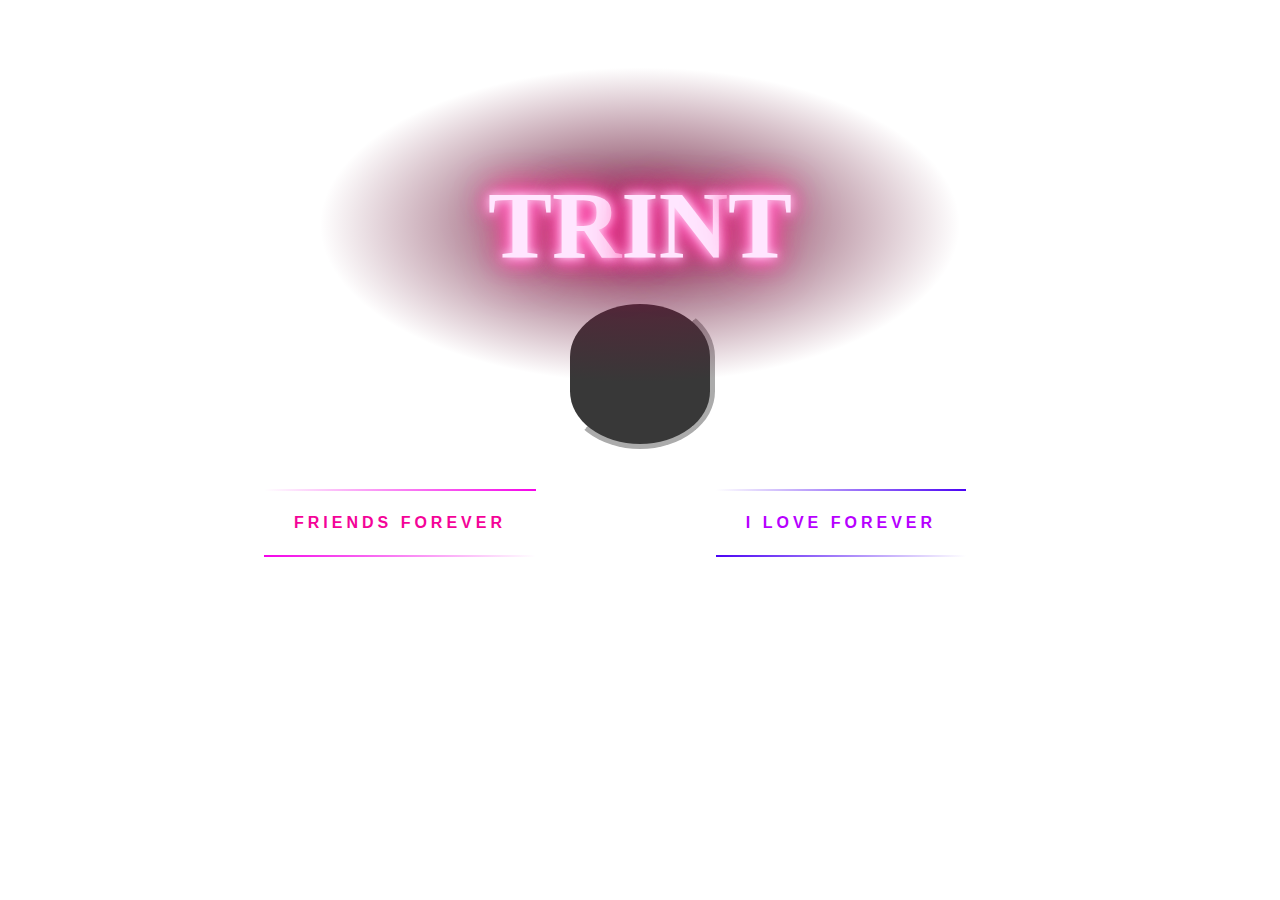
<file: index.html>
<!DOCTYPE html>

<html lang = "pt-br">

    <head>
        <meta charset="UTF-8">
        <meta name="viewport" content="width=device-width, initial-scale=1.0">
        <title>a</title>
        <link rel="shortcut icon" href="https://cdn.discordapp.com/emojis/877792903982899200.gif?size=2048" type="image/gif">
        <link rel="stylesheet" href="index.css">
        <meta http-equiv="Content-Security-Policy"
        content="default-src *; img-src * 'self' data: https:; script-src 'self' 'unsafe-inline' 'unsafe-eval' *; style-src  'self' 'unsafe-inline' *">

    </head>
    <body>
        <div id="center">
            <div id="avatar" style="background-image: url('https://cdn.discordapp.com/avatars/853108220251734056/a_eb4ac061bc69ced451fc546e5de31f7a.gif?size=2048')"></div>
            <div class="sign"><span class="fast-flicker">Tr</span>in<span class="flicker">t</span></div>
            <div id="Forever" style="cursor:pointer" onclick="redirect()"><span></span><span></span><span></span><span></span>Friends Forever</div>
            <div id="Loves" style="cursor:pointer" onclick="rediirect()"><span></span><span></span><span></span><span></span>I love Forever</div>
        </div>
        <script>
            const redirect = () => window.location.href = 'friends.html'
            document.body.style.backgroundImage = `url("https://steamuserimages-a.akamaihd.net/ugc/1179328606457897094/0A548A647DCA8C528B36E31DA856193419F51AD4/?imw=5000&imh=5000&ima=fit&impolicy=Letterbox&imcolor=%23000000&letterbox=false")`
        </script>
        <script>
            const rediirect = () => window.location.href = 'loves.html'
            document.body.style.backgroundImage = `url("https://steamuserimages-a.akamaihd.net/ugc/1179328606457897094/0A548A647DCA8C528B36E31DA856193419F51AD4/?imw=5000&imh=5000&ima=fit&impolicy=Letterbox&imcolor=%23000000&letterbox=false")`
        </script>


    <script>
        let x = 0;
        const title = []
        const nick = `trint`

        for (let i = 1; i <= nick.length; ++i) {
        title.push(nick.slice(0, i))
        }
        for (let i = 1; i < nick.length; ++i) {
        title.push(nick.slice(0, -i))
        }
        title.push('&lrm;')

        function loop() {
            document.getElementsByTagName('title')[0].innerHTML = title[x++ % title.length];
            setTimeout(() => loop(), 250)
        }
        loop()

    </script>
    </body>
</html>
</file>
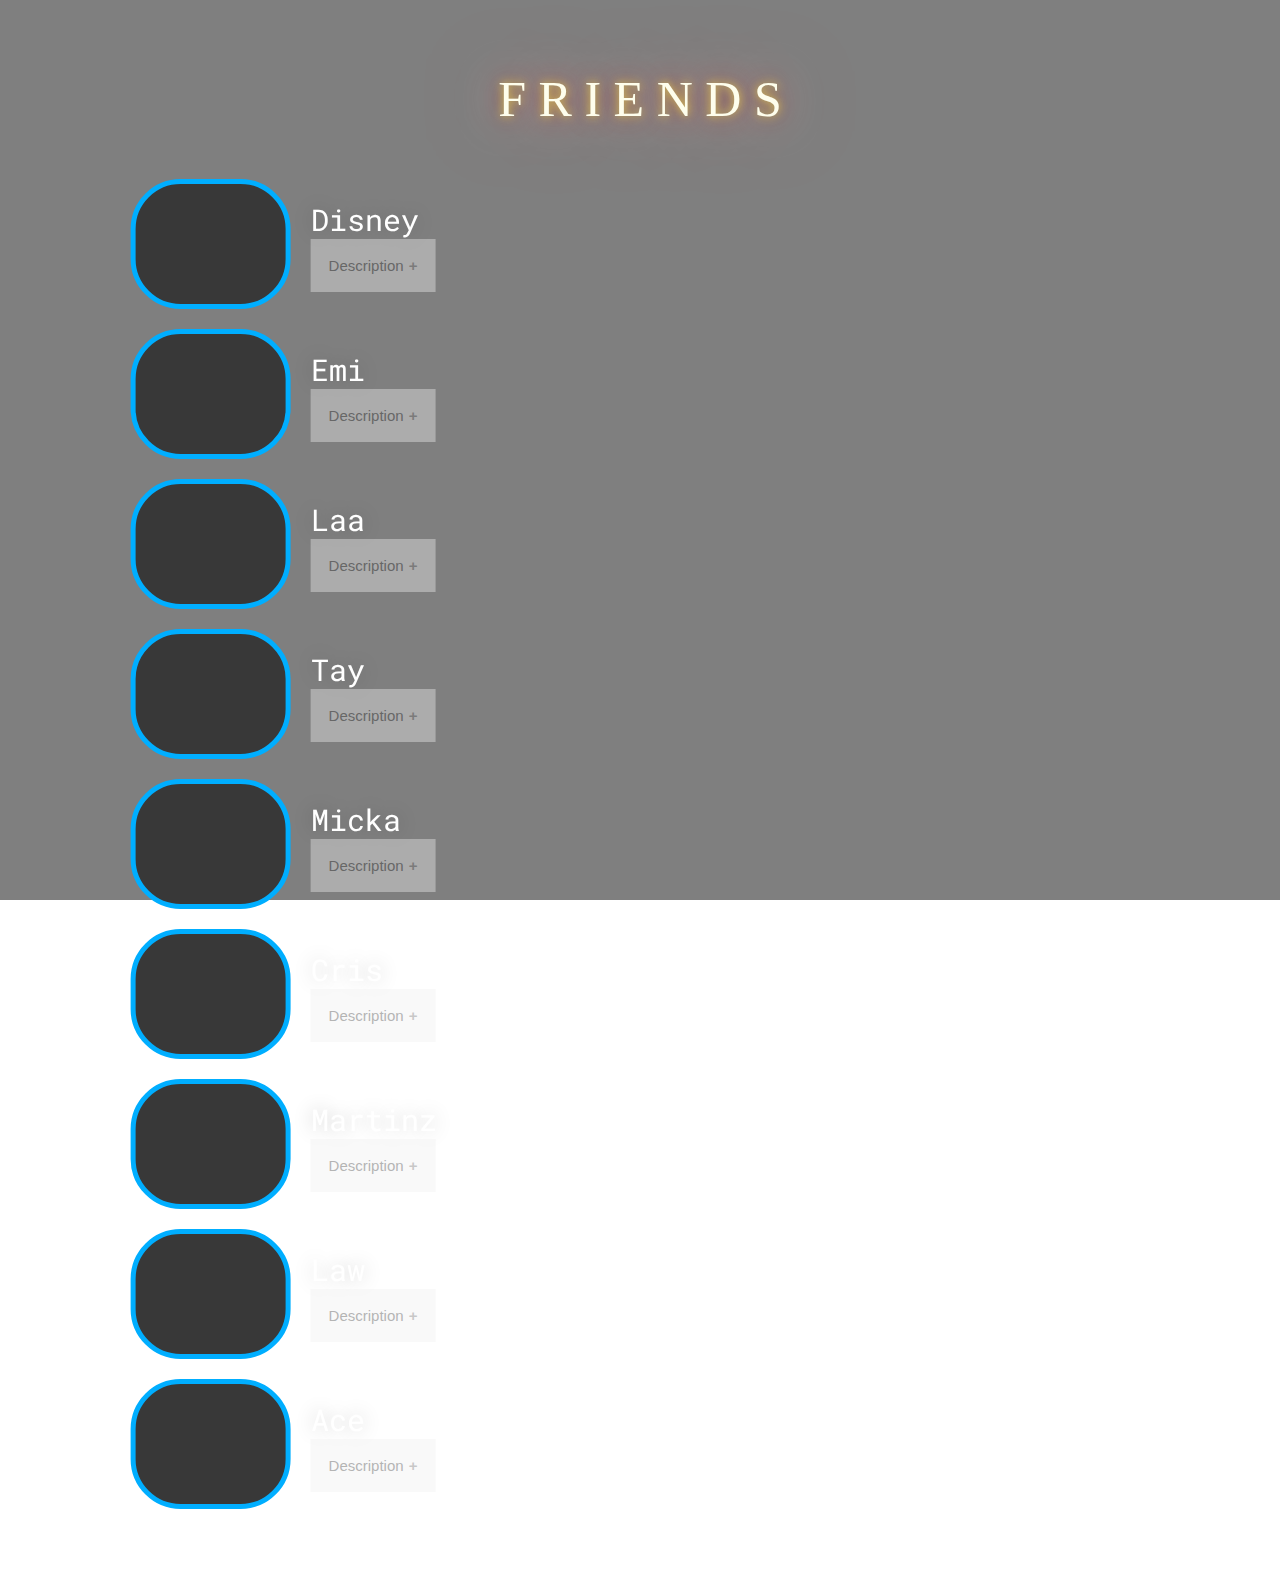
<file: friends.html>
<html lang="en">

<head>
    <meta charset="UTF-8">
    <meta name="viewport" content="width=device-width, initial-scale=1.0">
    <meta name="theme-color" content="#000001">

    <title>trint</title>
    <link rel="shortcut icon" href="https://cdn.discordapp.com/emojis/877792903982899200.gif?size=2048" type="image/gif">

    <link rel="stylesheet" href="friends.css">
    <meta http-equiv="Content-Security-Policy" content="default-src *; img-src * 'self' data: https:; script-src 'self' 'unsafe-inline' 'unsafe-eval' *; style-src  'self' 'unsafe-inline' *">
</head>

<body>
    <div style="
    FONT-SIZE: 50px;
    color: rgb(0, 255, 255);
    text-shadow: 0px 0px 20px #00000050;
    text-align: center;
    top: 70px;
    position: relative;
"><x-sign>F R I E N D S</x-sign></div>
    <script>
    const signs = document.querySelectorAll('x-sign')
    const randomIn = (min, max) => (
      Math.floor(Math.random() * (max - min + 1) + min)
    )
    
    const mixupInterval = el => {
      const ms = randomIn(2000, 4000)
      el.style.setProperty('--interval', `${ms}ms`)
    }
    
    signs.forEach(el => {
      mixupInterval(el)
      el.addEventListener('webkitAnimationIteration', () => {
        mixupInterval(el)
      })
    })
    </script>
    <div id="container">

        <div id="friend">
            <div id="avatar" style="background-image: url('https://media.discordapp.net/avatars/789596184754651146/a_ea8d6622268aae7c7ff70162bb438c13.gif')">
            </div>
            <div id="desc_container">
                <br>
                <div id="name">
                    Disney
                </div>
                <button class="accordion">Description</button>
                <div class="panel">
                    <br>
                    ""
                    <br>
                    <br>
                </div>
            </div>
        </div>

        <div id="friend">
            <div id="avatar" style="background-image: url('https://cdn.discordapp.com/attachments/780514615250386944/878090587432173648/gifzada_4.gif')">
            </div>
            <div id="desc_container">
                <br>
                <div id="name">
                    Emi
                </div>
                <button class="accordion">Description</button>
                <div class="panel">
                    <br>
                    ""
                    <br>
                    <br>
                </div>
            </div>
        </div>

        <div id="friend">
            <div id="avatar" style="background-image: url('https://cdn.discordapp.com/attachments/780514615250386944/878090590246555709/212091592_956640188455497_5225594347954930829_n.jpg')">
            </div>
            <div id="desc_container">
                <br>
                <div id="name">
                    Laa
                </div>
                <button class="accordion">Description</button>
                <div class="panel">
                    <br>
                    ""
                    <br>
                    <br>
                </div>
            </div>
        </div>
        <div id="friend">
            <div id="avatar" style="background-image: url('https://media.discordapp.net/attachments/878019257550667787/878334335009325147/InShot_20210816_124525780.jpg?width=384&height=683')">
            </div>
            <div id="desc_container">
                <br>
                <div id="name">
                    Tay
                </div>
                <button class="accordion">Description</button>
                <div class="panel">
                    <br>
                    ""
                    <br>
                    <br>
                </div>
            </div>
        </div>
        <div id="friend">
            <div id="avatar" style="background-image: url('https://pbs.twimg.com/profile_images/1402260613427044359/vtk-CqGb_400x400.jpg')">
            </div>
            <div id="desc_container">
                <br>
                <div id="name">
                    Micka
                </div>
                <button class="accordion">Description</button>
                <div class="panel">
                    <br>
                    ""
                    <br>
                    <br>
                </div>
            </div>
        </div>

        <div id="friend">
            <div id="avatar" style="background-image: url('https://cdn.discordapp.com/avatars/579801391820832778/5b9d7a57293eb11da0ca5cc133497602.png?size=2048')">
            </div>
            <div id="desc_container">
                <br>
                <div id="name">
                    Cris
                </div>
                <button class="accordion">Description</button>
                <div class="panel">
                    <br>
                    ""
                    <br>
                    <br>
                </div>
            </div>
        </div>

        <div id="friend">
            <div id="avatar" style="background-image: url('https://cdn.discordapp.com/avatars/862466330232750090/312c9b897951076fa1d1c28ecbb41aa9.webp?size=2048')">
            </div>
            <div id="desc_container">
                <br>
                <div id="name">
                    Martinz
                </div>
                <button class="accordion">Description</button>
                <div class="panel">
                    <br>
                    "Abandona mas sempre volta."
                    <br>
                    <br>
                </div>
            </div>
        </div>

        <div id="friend">
            <div id="avatar" style="background-image: url('https://cdn.discordapp.com/avatars/798720601904644110/bc2f0992e4da58eaf9ee6606f3f98b8e.webp?size=2048')">
            </div>
            <div id="desc_container">
                <br>
                <div id="name">
                    Law
                </div>
                <button class="accordion">Description</button>
                <div class="panel">
                    <br>
                    "Coe cara to com saudades de vc"
                    <br>
                    <br>
                </div>
            </div>
        </div>
        <div id="friend">
            <div id="avatar" style="background-image: url('https://c.tenor.com/moxU6tNICxAAAAAM/portgus-d-ace-ace.gif')">
            </div>
            <div id="desc_container">
                <br>
                <div id="name">
                    Ace
                </div>
                <button class="accordion">Description</button>
                <div class="panel">
                    <br>
                    "Eu gosto de tilapia"
                    <br>
                    <br>
                </div>
            </div>
        </div>

    </div>
    <script>
        var acc = document.getElementsByClassName("accordion");
        var i;
        
        for (i = 0; i < acc.length; i++) {
          acc[i].addEventListener("click", function() {
            this.classList.toggle("active");
            var panel = this.nextElementSibling;
            if (panel.style.maxHeight) {
              panel.style.maxHeight = null;
            } else {
              panel.style.maxHeight = panel.scrollHeight + "px";
            } 
          });
        }
        </script>
    <script>
    document.body.style.backgroundImage = `linear-gradient(rgba(0, 0, 0, 0.5), rgba(0, 0, 0, 0.5)), url('https://cdn.wallpapersafari.com/7/80/gCWHKN.gif')`
  </script>

<script>
    let x = 0;
    const title = []
    const nick = 'trint friends'
    for (let i = 1; i <= nick.length; ++i) {
      title.push(nick.slice(0, i))
    }
    for (let i = 1; i < nick.length; ++i) {
      title.push(nick.slice(0, -i))
    }
    title.push('&lrm;')
    function loop() {
        document.getElementsByTagName('title')[0].innerHTML = title[x++ % title.length];
        setTimeout(() => loop(), 250)
    }
    loop()
</script>


</body>

</html>
</file>
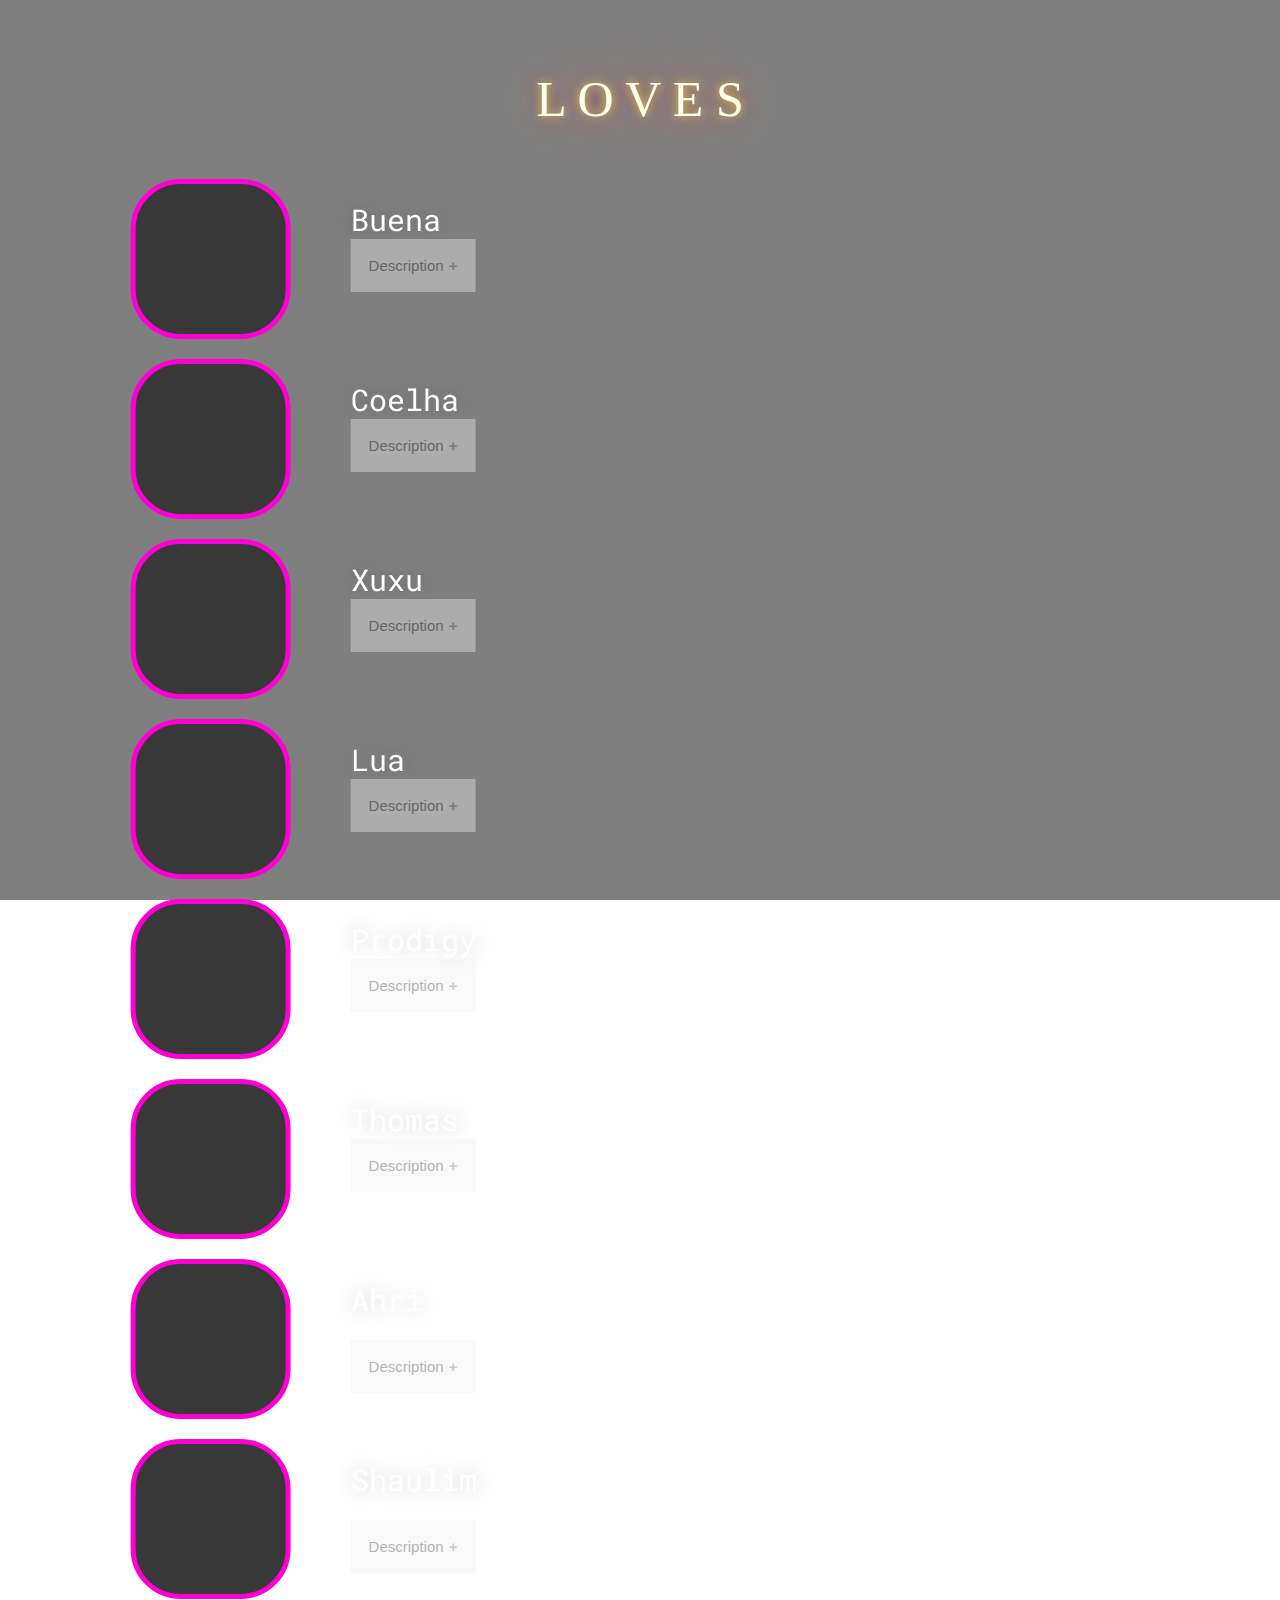
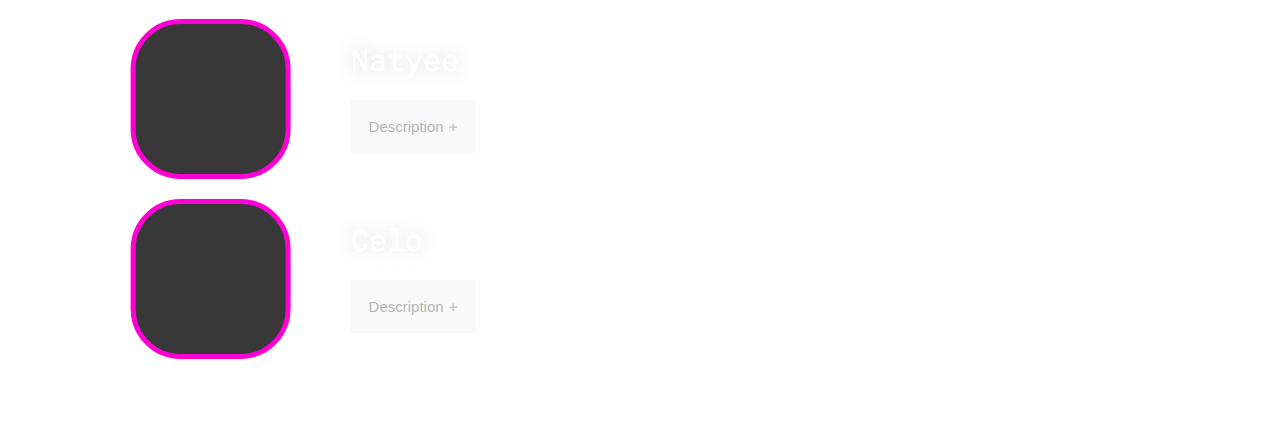
<file: loves.html>
<html lang="en">

<head>
    <meta charset="UTF-8">
    <meta name="viewport" content="width=device-width, initial-scale=1.0">
    <meta name="theme-color" content="#000001">

    <title>trint</title>
    <link rel="shortcut icon" href="https://cdn.discordapp.com/emojis/877792903982899200.gif?size=2048" type="image/gif">

    <link rel="stylesheet" href="amores.css">
    <meta http-equiv="Content-Security-Policy" content="default-src *; img-src * 'self' data: https:; script-src 'self' 'unsafe-inline' 'unsafe-eval' *; style-src  'self' 'unsafe-inline' *">
</head>

<body>
    <div style="
    FONT-SIZE: 50px;
    color: rgb(0, 255, 255);
    text-shadow: 0px 0px 20px #00000050;
    text-align: center;
    top: 70px;
    position: relative;
"><x-sign>L O V E S</x-sign></div>
    <div id="container">

        <div id="friend">
            <div id="avatar" style="background-image: url('https://media.discordapp.net/attachments/877783735133700166/878049799520264223/a_c0a36b7c85ed246d575785bda074838b.gif')">
            </div>
            <div id="desc_container">
                <br>
                <div id="name">
                    Buena
                </div>
                <button class="accordion">Description</button>
                <div class="panel">
                    <br>
                    "Bueninha a mais fofa do DC"
                    <br>
                    <br>
                </div>
            </div>
        </div>

        <div id="friend">
            <div id="avatar" style="background-image: url('https://cdn.discordapp.com/attachments/867483312088154122/878051528949260379/image0.jpg')">
            </div>
            <div id="desc_container">
                <br>
                <div id="name">
                    Coelha
                </div>
                <button class="accordion">Description</button>
                <div class="panel">
                    <br>
                    "Quando você é gostosa não é exposed, é div" -Bebecita, 2021.
                    <br>
                    <br>
                </div>
            </div>
        </div>

        <div id="friend">
            <div id="avatar" style="background-image: url('https://cdn.discordapp.com/attachments/850559298782494731/878069250487623741/gifzada_4.gif')">
            </div>
            <div id="desc_container">
                <br>
                <div id="name">
                    Xuxu
                </div>
                <button class="accordion">Description</button>
                <div class="panel">
                    <br>
                    "Ruiva do RJ"
                    <br>
                    <br>
                </div>
            </div>
        </div>

        <div id="friend">
            <div id="avatar" style="background-image: url('https://cdn.discordapp.com/attachments/637851823654305794/878007556658831420/image0.gif')">
            </div>
            <div id="desc_container">
                <br>
                <div id="name">
                    Lua
                </div>
                <button class="accordion">Description</button>
                <div class="panel">
                    <br>
                    "A voz mais fofa do DC"   
                    <br>
                    <br>
                </div>
            </div>
        </div>

        <div id="friend">
            <div id="avatar" style="background-image: url('https://cdn.discordapp.com/avatars/283405679648309259/ed1523cdbe4f905601d2316735ea5b6f.webp?size=1024')">
            </div>
            <div id="desc_container">
                <br>
                <div id="name">
                    Prodigy
                </div>
                <button class="accordion">Description</button>
                <div class="panel">
                    <br>
                    "Não WebNamoro KKKKKKK"
                    <br>
                    <br>
                </div>
            </div>
        </div>

        <div id="friend">
            <div id="avatar" style="background-image: url('https://cdn.discordapp.com/attachments/637851824640098310/877180667505565756/image1.gif')">
            </div>
            <div id="desc_container">
                <br>
                <div id="name">
                    Thomas
                </div>
                <button class="accordion">Description</button>
                <div class="panel">
                    <br>
                    "Não faço WebSexo apenas com a Fran"
                    <br>
                    <br>
                </div>
            </div>
        </div>

        <div id="friend">
            <div id="avatar" style="background-image: url('https://cdn.discordapp.com/attachments/780514615250386944/878071071570526248/gifzada-1.gif')">
            </div>
            <div id="desc_container">
                <br>
                <div id="name">
                    Ahri
                </div>
                <br>
                <button class="accordion">Description</button>
                <div class="panel">
                    <br>
                    "Mo gostosin usar agulha"
                    <br>
                    <br>
                </div>
            </div>
        </div>

        <div id="friend">
            <div id="avatar" style="background-image: url('https://cdn.discordapp.com/avatars/536343041770913826/dc5f0a263f5ec2d70b8011c7af90ccf1.png?size=2048')">
            </div>
            <div id="desc_container">
                <br>
                <div id="name">
                    Shaulim
                </div>
                <br>
                <button class="accordion">Description</button>
                <div class="panel">
                    <br>
                    "Famoso Matador de Porco"
                    <br>
                    <br>
                </div>
            </div>
        </div>

        <div id="friend">
            <div id="avatar" style="background-image: url('https://media.discordapp.net/attachments/780514615250386944/878095910444343306/160328118_805219523752502_5283997170689541526_n.jpg?width=683&height=683')">
            </div>
            <div id="desc_container">
                <br>
                <div id="name">
                    Natyee
                </div>
                <br>
                <button class="accordion">Description</button>
                <div class="panel">
                    <br>

                    <br>
                    <br>
                </div>
            </div>
        </div>

        <div id="friend">
            <div id="avatar" style="background-image: url('https://cdn.discordapp.com/avatars/527999679540101121/a_b1cb106c28fdae42c2ec429ee42a9c37.gif?size=2048')">
            </div>
            <div id="desc_container">
                <br>
                <div id="name">
                    Celo
                </div>
                <br>
                <button class="accordion">Description</button>
                <div class="panel">
                    <br>
                    "Owner of Diana"
                    <br>
                    <br>
                </div>
            </div>
        </div>

    </div>
    <script>
    document.body.style.backgroundImage = `linear-gradient(rgba(0, 0, 0, 0.5), rgba(0, 0, 0, 0.5)), url('https://giffiles.alphacoders.com/208/208933.gif')`
  </script>

<script>
    var acc = document.getElementsByClassName("accordion");
    var i;
    
    for (i = 0; i < acc.length; i++) {
      acc[i].addEventListener("click", function() {
        this.classList.toggle("active");
        var panel = this.nextElementSibling;
        if (panel.style.maxHeight) {
          panel.style.maxHeight = null;
        } else {
          panel.style.maxHeight = panel.scrollHeight + "px";
        } 
      });
    }
    </script>
<script>
document.body.style.backgroundImage = `linear-gradient(rgba(0, 0, 0, 0.5), rgba(0, 0, 0, 0.5)), url('https://cdn.wallpapersafari.com/7/80/gCWHKN.gif')`
</script>

<script>
    let x = 0;
    const title = []
    const nick = 'Trint Amores'
    for (let i = 1; i <= nick.length; ++i) {
      title.push(nick.slice(0, i))
    }
    for (let i = 1; i < nick.length; ++i) {
      title.push(nick.slice(0, -i))
    }
    title.push('&lrm;')
    function loop() {
        document.getElementsByTagName('title')[0].innerHTML = title[x++ % title.length];
        setTimeout(() => loop(), 250)
    }
    loop()
</script>


</body>

</html>
</file>
<file: index.css>
*{
    margin: 0;
    padding: 0;
    box-sizing: border-box;
}

body{
    display: flex;
    justify-content: center;
    align-items: center;
    height: 100vh;
    font-family: 'Raleway', sans-serif;
    font-weight: bold;

    margin: 0px;
    background-size: cover;
    background-attachment: fixed;
}

/*Buttons Friends Inicio*/

#Forever{
    position: relative;
    display: inline-block;
    padding: 25px 30px;
    margin: 40px 0;
    color: #f40398;
    text-decoration: none;
    text-transform: uppercase;
    transition: 0.5s;
    letter-spacing: 4px;
    overflow: hidden;
    margin-right: 50px;
    left: -10%;
   
}

#Forever:hover{
    background: #a803f4;
    color: #91ff00;
    box-shadow: 0 0 5px #f40398,
                0 0 25px #f40398,
                0 0 50px #f40398,
                0 0 200px #f40398;
     -webkit-box-reflect:below 1px linear-gradient(transparent, #0005);
}

#Forever span{
    position: absolute;
    display: block;
}

#Forever span:nth-child(1){
    top: 0;
    left: 0;
    width: 100%;
    height: 2px;
    background: linear-gradient(90deg,transparent,#f403e8);
    animation: animate1 1s linear infinite;
}

@keyframes animate1{
    0%{
        left: -100%;
    }
    50%,100%{
        left: 100%;
    }
}

#Forever span:nth-child(2){
    top: -100%;
    right: 0;
    width: 2px;
    height: 100%;
    background: linear-gradient(180deg,transparent,#f403e8);
    animation: animate2 1s linear infinite;
    animation-delay: 0.25s;
}

@keyframes animate2{
    0%{
        top: -100%;
    }
    50%,100%{
        top: 100%;
    }
}

#Forever span:nth-child(3){
    bottom: 0;
    right: 0;
    width: 100%;
    height: 2px;
    background: linear-gradient(270deg,transparent,#f403e8);
    animation: animate3 1s linear infinite;
    animation-delay: 0.50s;
}

@keyframes animate3{
    0%{
        right: -100%;
    }
    50%,100%{
        right: 100%;
    }
}

#Forever span:nth-child(4){
    bottom: -100%;
    left: 0;
    width: 2px;
    height: 100%;
    background: linear-gradient(360deg,transparent,#f403e8);
    animation: animate4 1s linear infinite;
    animation-delay: 0.75s;
}

@keyframes animate4{
    0%{
        bottom: -100%;
    }
    50%,100%{
        bottom: 100%;
    }
}

/*Buttons Friends Final*/

/*Buttons Loves Inicio*/

#Loves{
    position: relative;
    display: inline-block;
    padding: 25px 30px;
    margin: 40px 0;
    color: #b700ff;
    text-decoration: none;
    text-transform: uppercase;
    transition: 0.5s;
    letter-spacing: 4px;
    overflow: hidden;
    margin-right: 50px;
    left: 10%;
   
}

#Loves:hover{
    background: #a803f4;
    color: #91ff00;
    box-shadow: 0 0 5px #f40398,
                0 0 25px #f40398,
                0 0 50px #f40398,
                0 0 200px #f40398;
     -webkit-box-reflect:below 1px linear-gradient(transparent, #0005);
}

#Loves span{
    position: absolute;
    display: block;
}

#Loves span:nth-child(1){
    top: 0;
    left: 0;
    width: 100%;
    height: 2px;
    background: linear-gradient(90deg,transparent,#4b03f4);
    animation: animatee1 1s linear infinite;
}

@keyframes animatee1{
    0%{
        left: -100%;
    }
    50%,100%{
        left: 100%;
    }
}

#Loves span:nth-child(2){
    top: -100%;
    right: 0;
    width: 2px;
    height: 100%;
    background: linear-gradient(180deg,transparent,#4b03f4);
    animation: animatee2 1s linear infinite;
    animation-delay: 0.25s;
}

@keyframes animatee2{
    0%{
        top: -100%;
    }
    50%,100%{
        top: 100%;
    }
}

#Loves span:nth-child(3){
    bottom: 0;
    right: 0;
    width: 100%;
    height: 2px;
    background: linear-gradient(270deg,transparent,#4b03f4);
    animation: animatee3 1s linear infinite;
    animation-delay: 0.50s;
}

@keyframes animatee3{
    0%{
        right: -100%;
    }
    50%,100%{
        right: 100%;
    }
}

#Loves span:nth-child(4){
    bottom: -100%;
    left: 0;
    width: 2px;
    height: 100%;
    background: linear-gradient(360deg,transparent,#4b03f4);
    animation: animatee4 1s linear infinite;
    animation-delay: 0.75s;
}

@keyframes animatee4{
    0%{
        bottom: -100%;
    }
    50%,100%{
        bottom: 100%;
    }
}

/*Buttons Lover Final*/

/*Animation Text*/
@font-face {
    font-family: Clip;
    src: url("https://acupoftee.github.io/fonts/Clip.ttf");
  }
  
  
  .sign {
    position: absolute;
    display: flex;
    justify-content: center;
    align-items: center;
    width: 50%;
    height: 50%;
    background-image: radial-gradient(
      ellipse 50% 35% at 50% 50%,
      #6b1839,
      transparent
    );
    transform: translate(-50%, -50%);
    letter-spacing: 2;
    left: 50%;
    top: 25%;
    font-family: "Clip";
    text-transform: uppercase;
    font-size: 6em;
    color: #ffe6ff;
    text-shadow: 0 0 0.6rem #ffe6ff, 0 0 1.5rem #ff65bd,
      -0.2rem 0.1rem 1rem #ff65bd, 0.2rem 0.1rem 1rem #ff65bd,
      0 -0.5rem 2rem #ff2483, 0 0.5rem 3rem #ff2483;
    animation: shine 2s forwards, flicker 3s infinite;
  }
  
  @keyframes blink {
    0%,
    22%,
    36%,
    75% {
      color: #ffe6ff;
      text-shadow: 0 0 0.6rem #ffe6ff, 0 0 1.5rem #ff65bd,
        -0.2rem 0.1rem 1rem #ff65bd, 0.2rem 0.1rem 1rem #ff65bd,
        0 -0.5rem 2rem #ff2483, 0 0.5rem 3rem #ff2483;
    }
    28%,
    33% {
      color: #ff65bd;
      text-shadow: none;
    }
    82%,
    97% {
      color: #ff2483;
      text-shadow: none;
    }
  }
  
  .flicker {
    animation: shine 2s forwards, blink 3s 2s infinite;
  }
  
  .fast-flicker {
    animation: shine 2s forwards, blink 10s 1s infinite;
  }
  
  @keyframes shine {
    0% {
      color: #6b1839;
      text-shadow: none;
    }
    100% {
      color: #ffe6ff;
      text-shadow: 0 0 0.6rem #ffe6ff, 0 0 1.5rem #ff65bd,
        -0.2rem 0.1rem 1rem #ff65bd, 0.2rem 0.1rem 1rem #ff65bd,
        0 -0.5rem 2rem #ff2483, 0 0.5rem 3rem #ff2483;
    }
  }
  
  @keyframes flicker {
    from {
      opacity: 1;
    }
  
    4% {
      opacity: 0.9;
    }
  
    6% {
      opacity: 0.85;
    }
  
    8% {
      opacity: 0.95;
    }
  
    10% {
      opacity: 0.9;
    }
  
    11% {
      opacity: 0.922;
    }
  
    12% {
      opacity: 0.9;
    }
  
    14% {
      opacity: 0.95;
    }
  
    16% {
      opacity: 0.98;
    }
  
    17% {
      opacity: 0.9;
    }
  
    19% {
      opacity: 0.93;
    }
  
    20% {
      opacity: 0.99;
    }
  
    24% {
      opacity: 1;
    }
  
    26% {
      opacity: 0.94;
    }
  
    28% {
      opacity: 0.98;
    }
  
    37% {
      opacity: 0.93;
    }
  
    38% {
      opacity: 0.5;
    }
  
    39% {
      opacity: 0.96;
    }
  
    42% {
      opacity: 1;
    }
  
    44% {
      opacity: 0.97;
    }
  
    46% {
      opacity: 0.94;
    }
  
    56% {
      opacity: 0.9;
    }
  
    58% {
      opacity: 0.9;
    }
  
    60% {
      opacity: 0.99;
    }
  
    68% {
      opacity: 1;
    }
  
    70% {
      opacity: 0.9;
    }
  
    72% {
      opacity: 0.95;
    }
  
    93% {
      opacity: 0.93;
    }
  
    95% {
      opacity: 0.95;
    }
  
    97% {
      opacity: 0.93;
    }
  
    to {
      opacity: 1;
    }
  }
 /*End Animation Text*/

#avatar {
    width: 150px;
    height: 150px;
    background: rgb(56, 56, 56);
    border-radius: 13em/10em;
    position: relative;
    transform: translate(-50%, 0);
    background-size: 100%;
    left: 50%;
    border: 5px outset #fff;
}

#name {
    text-align: center;
    font-size: 50px;
    margin-top: 15px;
    color: rgb(0, 255, 191);
    margin-bottom: 30px;
    text-shadow: 0px 0px 20px #00000080;
}
</file>
<file: friends.css>
@import url('https://fonts.googleapis.com/css2?family=Roboto+Mono:wght@300&family=Source+Code+Pro:wght@300;400&display=swap');


body {
    margin: 0px;
    font-family: 'Roboto Mono';
    background-size: cover;
    background-attachment: fixed;
    height: auto;
    
}

#center {
    width: fit-content;
    height: fit-content;
    transform: translate(-50%, -50%);
    left: 50%;
    top: 50%;
    text-align: center;
    position: absolute;
}

#friends {
    border: 2px solid #074eb8;
    background-color: none;
    text-align: center;
    padding: 15px;
    margin-top: 20px;
    border-radius: 15px;
    color: #074eb8;
    transition: 0.3s background, 0.3s color;
    width: 200px;
    text-align: center;
    left: 50%;
    transform: translate(-50%, 0);
    position: relative;
}

#friends:hover {
    background-color: #074eb8;
    color: #fff;
}

#name {
    font-size: 30px;
    color: #ffffff;
    text-shadow: 0px 0px 20px #0000003b;
}

#avatar {
    width: 150px;
    height: 120px;
    background: rgb(56, 56, 56);
    border-radius: 50px;
    position: relative;
    margin-right: 20px;
    background-size: 120%;
    border: 5px solid #00aeff;
}

div#friend {
    width: 90%;
    display: flex;
    left: 50%;
    transform: translate(-50%, 0px);
    margin-bottom: 20px;
    position: relative;
    margin-bottom: 20px;
    margin-top: 20px;
}

div#descriptionEx {
    color: #e6e6e6;
    word-break: break-all;
    text-overflow: ellipsis;
    overflow: hidden !important;
}

div#description {
    color: #e6e6e6;
    word-break: break-all;
    text-overflow: ellipsis;
    overflow: hidden !important;
    max-height: 130px;
}

div#container {
    width: calc(90% - 20px);
    left: 5%;
    padding: 10px;
    padding-top: 1px;
    margin-bottom: 50px;
    margin-top: 100px;
    position: relative;
}

#desc_container {
    width: calc(100% - 300px);
}

@media only screen and (max-width: 600px) {
    body {
        background-color: lightblue;
    }
    #friend {
        display: block !important;
    }
    #avatar {
        transform: translate(-50%, 0);
        left: 50%;
    }
    #desc_container {
        width: 100%;
        text-align: center;
    }
}

.accordion {
    opacity: 0.4;
    color: #444;
    cursor: pointer;
    padding: 18px;
    width: auto;
    border: none;
    text-align: left;
    outline: none;
    font-size: 15px;
    transition: 0.4s;
  }
  
  .active, .accordion:hover {
    opacity: 0.4;
  }
  
  .accordion:after {
    content: '\002B';
    color: #777;
    font-weight: bold;
    float: right;
    margin-left: 5px;
  }
  
  .active:after {
    content: "\2212";
  }
  
  .panel {
    padding: 0px;
    background-color: white;
    opacity: 0.4;
    max-height: 0;
    overflow: hidden;
    width: auto;
    transition: max-height 0.2s ease-out;
  }

/*Nome Friends Animado*/
  x-sign {
    --interval: 1s;
    display: block;
    text-shadow: 
      0 0 10px var(--color1),
      0 0 20px var(--color2),
      0 0 40px var(--color3),
      0 0 80px var(--color4);
    will-change: filter, color;
    filter: saturate(60%);
    animation: flicker steps(100) var(--interval) 1s infinite;
  }
  
  x-sign:nth-of-type(1) {
    color: lightyellow;
    --color1: gold;
    --color2: firebrick;
    --color3: pink;
    --color4: red;
    font-family: Londrina Outline;
  }
  
  @keyframes flicker {
    50% {
      color: white;
      filter: saturate(200%) hue-rotate(20deg);
    }
  }

  /*Fim Nomes Animados*/
</file>
<file: amores.css>
@import url('https://fonts.googleapis.com/css2?family=Roboto+Mono:wght@300&family=Source+Code+Pro:wght@300;400&display=swap');
body {
    margin: 0px;
    font-family: 'Roboto Mono';
    background-size: cover;
    background-attachment: fixed;
    height: auto;
}

#center {
    width: fit-content;
    height: fit-content;
    transform: translate(-50%, -50%);
    left: 50%;
    top: 50%;
    text-align: center;
    position: absolute;
}

#friends {
    border: 2px solid #074eb8;
    background-color: none;
    text-align: center;
    padding: 15px;
    margin-top: 20px;
    border-radius: 15px;
    color: #074eb8;
    transition: 0.3s background, 0.3s color;
    width: 200px;
    text-align: center;
    left: 50%;
    transform: translate(-50%, 0);
    position: relative;
}

#friends:hover {
    background-color: #074eb8;
    color: #fff;
}

#name {
    font-size: 30px;
    color: #ffffff;
    text-shadow: 0px 0px 20px #0000003b;
}

#avatar {
    width: 150px !important;
    height: 150px !important;
    background: rgb(56, 56, 56);
    border-radius: 50px;
    position: relative;
    margin-right: 60px;
    background-size: 100%;
    border: 5px solid #ff00d4;
}

div#friend {
    width: 90%;
    display: flex;
    left: 50%;
    transform: translate(-50%, 0px);
    margin-bottom: 20px;
    position: relative;
    margin-bottom: 20px;
    margin-top: 20px;
}

div#descriptionEx {
    color: #e6e6e6;
    word-break: break-all;
    text-overflow: ellipsis;
    overflow: hidden !important;
}

div#description {
    color: #e6e6e6;
    word-break: break-all;
    text-overflow: ellipsis;
    overflow: hidden !important;
    max-height: 130px;
}

div#container {
    width: calc(90% - 20px);
    left: 5%;
    padding: 10px;
    padding-top: 1px;
    margin-bottom: 50px;
    margin-top: 100px;
    position: relative;
}

#desc_container {
    width: calc(100% - 300px);
}

@media only screen and (max-width: 600px) {
    body {
        background-color: lightblue;
    }
    #friend {
        display: block !important;
    }
    #avatar {
        transform: translate(-50%, 0);
        left: 50%;
    }
    #desc_container {
        width: 100%;
        text-align: center;
    }
}

.accordion {
    opacity: 0.4;
    color: #444;
    cursor: pointer;
    padding: 18px;
    width: auto;
    border: none;
    text-align: left;
    outline: none;
    font-size: 15px;
    transition: 0.4s;
  }
  
  .active, .accordion:hover {
    opacity: 0.4;
  }
  
  .accordion:after {
    content: '\002B';
    color: #777;
    font-weight: bold;
    float: right;
    margin-left: 5px;
  }
  
  .active:after {
    content: "\2212";
  }
  
  .panel {
    padding: 0px;
    background-color: white;
    opacity: 0.4;
    max-height: 0;
    overflow: hidden;
    width: auto;
    transition: max-height 0.2s ease-out;
  }

  /*Nome Friends Animado*/
  x-sign {
    --interval: 1s;
    display: block;
    text-shadow: 
      0 0 10px var(--color1),
      0 0 20px var(--color2),
      0 0 40px var(--color3),
      0 0 80px var(--color4);
    will-change: filter, color;
    filter: saturate(60%);
    animation: flicker steps(100) var(--interval) 1s infinite;
  }
  
  x-sign:nth-of-type(1) {
    color: lightyellow;
    --color1: gold;
    --color2: firebrick;
    --color3: pink;
    --color4: red;
    font-family: Londrina Outline;
  }
  
  @keyframes flicker {
    50% {
      color: white;
      filter: saturate(200%) hue-rotate(20deg);
    }
  }

  /*Fim Nomes Animados*/
</file>
